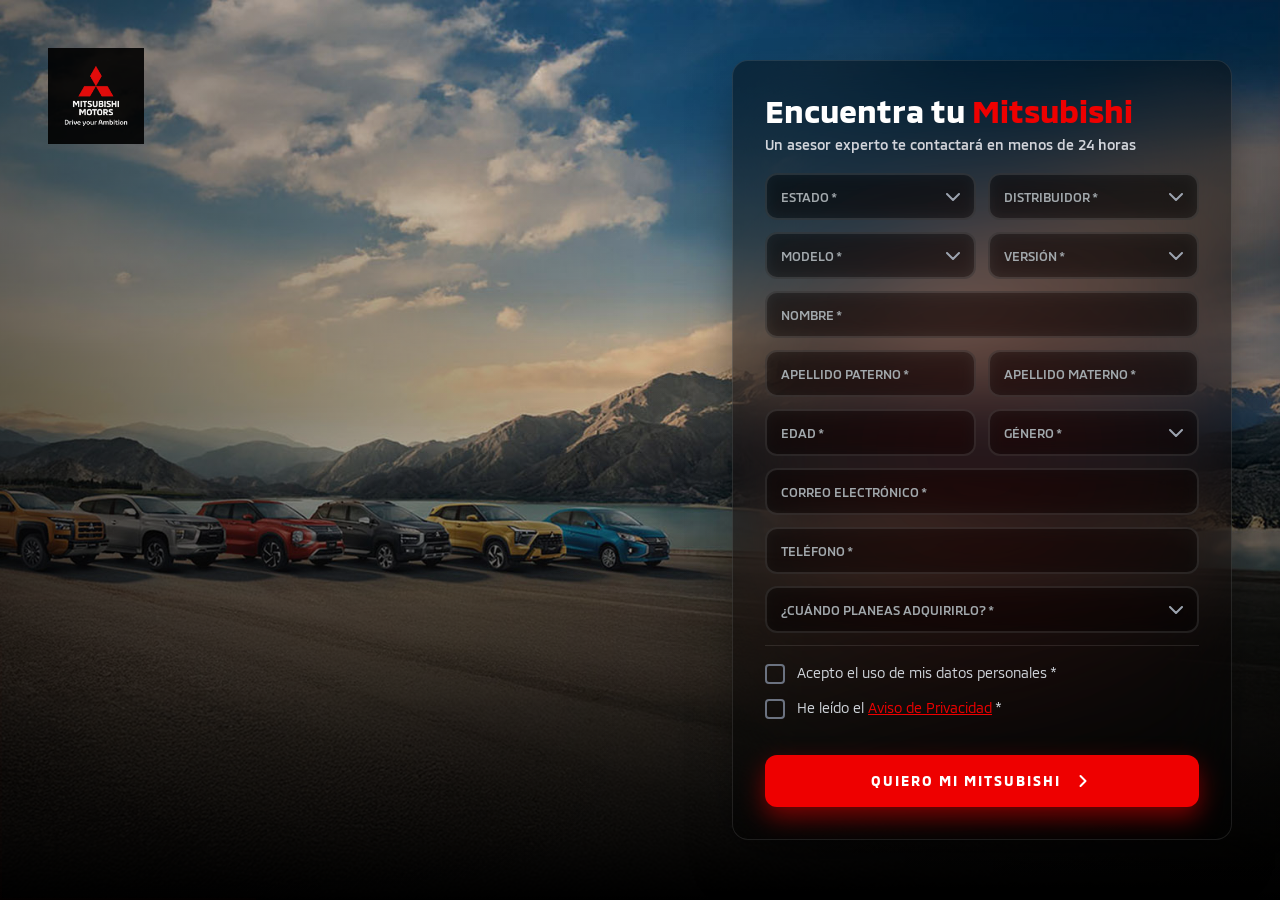
<file: index.html>
<!DOCTYPE html>
<html lang="es">
<head>
    <meta charset="UTF-8">
    <meta name="viewport" content="width=device-width, initial-scale=1.0">
    <title>Mitsubishi Motors - Encuentra tu vehículo</title>
    
    <!-- Favicon -->
    <link rel="icon" type="image/x-icon" href="assets/favicon/favicon.ico">
    <link rel="apple-touch-icon" sizes="180x180" href="assets/favicon/apple-touch-icon.png">
    <link rel="icon" type="image/png" sizes="32x32" href="assets/favicon/favicon-32x32.png">
    <link rel="icon" type="image/png" sizes="16x16" href="assets/favicon/favicon-16x16.png">
    
    <!-- Google Fonts fallback si no carga MMC_OFFICE -->
    <link rel="preconnect" href="https://fonts.googleapis.com">
    <link rel="preconnect" href="https://fonts.gstatic.com" crossorigin>
    <link href="https://fonts.googleapis.com/css2?family=Inter:wght@400;500;600;700&display=swap" rel="stylesheet">
    <link rel="stylesheet" href="css/styles.min.css">
</head>
<body>
    <!-- MOBILE LAYOUT -->
    <div class="mobile-layout">
        <!-- Logo -->
        <div class="logo-container">
            <img src="assets/images/logo-mitsubishi.png" alt="Mitsubishi Motors" class="logo">
        </div>

        <!-- Hero Image Section -->
        <div class="hero-image-mobile">
            <div class="gradient-overlay"></div>
        </div>

        <!-- Form Section -->
        <div class="form-section-mobile">
            <div class="form-container">
                <div class="form-wrapper" id="leadForm">
                    <!-- Form Header -->
                    <div class="form-header">
                        <h2 class="form-title">
                            Encuentra tu <span class="text-red">Mitsubishi</span>
                        </h2>
                        <p class="form-subtitle">
                            Un asesor experto te contactará en menos de 24 horas
                        </p>
                    </div>

                    <!-- Form -->
                    <form id="contactForm" class="contact-form" novalidate>
                        <!-- Location & Dealer Selection (UX: primero ubicación y distribuidor) -->
                        <div class="form-grid">
                            <div class="form-group">
                                <select name="estado" id="estado" class="form-select" required>
                                    <option value=""></option>
                                    <option value="aguascalientes">Aguascalientes</option>
                                    <option value="baja-california">Baja California</option>
                                    <option value="baja-california-sur">Baja California Sur</option>
                                    <option value="campeche">Campeche</option>
                                    <option value="chiapas">Chiapas</option>
                                    <option value="chihuahua">Chihuahua</option>
                                    <option value="coahuila">Coahuila</option>
                                    <option value="colima">Colima</option>
                                    <option value="cdmx">Ciudad de México</option>
                                    <option value="durango">Durango</option>
                                    <option value="guanajuato">Guanajuato</option>
                                    <option value="guerrero">Guerrero</option>
                                    <option value="hidalgo">Hidalgo</option>
                                    <option value="jalisco">Jalisco</option>
                                    <option value="estado-mexico">Estado de México</option>
                                    <option value="michoacan">Michoacán</option>
                                    <option value="morelos">Morelos</option>
                                    <option value="nayarit">Nayarit</option>
                                    <option value="nuevo-leon">Nuevo León</option>
                                    <option value="oaxaca">Oaxaca</option>
                                    <option value="puebla">Puebla</option>
                                    <option value="queretaro">Querétaro</option>
                                    <option value="quintana-roo">Quintana Roo</option>
                                    <option value="san-luis-potosi">San Luis Potosí</option>
                                    <option value="sinaloa">Sinaloa</option>
                                    <option value="sonora">Sonora</option>
                                    <option value="tabasco">Tabasco</option>
                                    <option value="tamaulipas">Tamaulipas</option>
                                    <option value="tlaxcala">Tlaxcala</option>
                                    <option value="veracruz">Veracruz</option>
                                    <option value="yucatan">Yucatán</option>
                                    <option value="zacatecas">Zacatecas</option>
                                </select>
                                <label for="estado" class="floating-label">ESTADO *</label>
                                <div class="select-arrow">
                                    <svg width="14" height="8" viewBox="0 0 14 8" fill="none">
                                        <path d="M1 1L7 7L13 1" stroke="currentColor" stroke-width="2" stroke-linecap="round" stroke-linejoin="round"/>
                                    </svg>
                                </div>
                                <span class="error-message"></span>
                            </div>

                            <div class="form-group">
                                <select name="distribuidor" id="distribuidor" class="form-select" required>
                                    <option value=""></option>
                                    <option value="mitsubishi-polanco">Mitsubishi Polanco</option>
                                    <option value="mitsubishi-interlomas">Mitsubishi Interlomas</option>
                                    <option value="mitsubishi-insurgentes">Mitsubishi Insurgentes</option>
                                    <option value="mitsubishi-satelite">Mitsubishi Satélite</option>
                                    <option value="mitsubishi-perisur">Mitsubishi Perisur</option>
                                    <option value="mitsubishi-santa-fe">Mitsubishi Santa Fe</option>
                                    <option value="mitsubishi-guadalajara">Mitsubishi Guadalajara</option>
                                    <option value="mitsubishi-monterrey">Mitsubishi Monterrey</option>
                                    <option value="mitsubishi-puebla">Mitsubishi Puebla</option>
                                    <option value="mitsubishi-queretaro">Mitsubishi Querétaro</option>
                                    <option value="mitsubishi-cancun">Mitsubishi Cancún</option>
                                    <option value="mitsubishi-tijuana">Mitsubishi Tijuana</option>
                                    <option value="mitsubishi-merida">Mitsubishi Mérida</option>
                                    <option value="mitsubishi-leon">Mitsubishi León</option>
                                    <option value="mitsubishi-toluca">Mitsubishi Toluca</option>
                                    <option value="mitsubishi-cuernavaca">Mitsubishi Cuernavaca</option>
                                    <option value="mitsubishi-veracruz">Mitsubishi Veracruz</option>
                                    <option value="mitsubishi-chihuahua">Mitsubishi Chihuahua</option>
                                </select>
                                <label for="distribuidor" class="floating-label">DISTRIBUIDOR *</label>
                                <div class="select-arrow">
                                    <svg width="14" height="8" viewBox="0 0 14 8" fill="none">
                                        <path d="M1 1L7 7L13 1" stroke="currentColor" stroke-width="2" stroke-linecap="round" stroke-linejoin="round"/>
                                    </svg>
                                </div>
                                <span class="error-message"></span>
                            </div>
                        </div>

                        <!-- Vehicle Selection -->
                        <div class="form-grid">
                            <div class="form-group">
                                <select name="vehiculo" id="vehiculo" class="form-select" required>
                                    <option value=""></option>
                                    <option value="outlander">Outlander</option>
                                    <option value="eclipse-cross">Eclipse Cross</option>
                                    <option value="asx">ASX</option>
                                    <option value="l200">L200</option>
                                    <option value="montero-sport">Montero Sport</option>
                                    <option value="xpander">Xpander</option>
                                </select>
                                <label for="vehiculo" class="floating-label">MODELO *</label>
                                <div class="select-arrow">
                                    <svg width="14" height="8" viewBox="0 0 14 8" fill="none">
                                        <path d="M1 1L7 7L13 1" stroke="currentColor" stroke-width="2" stroke-linecap="round" stroke-linejoin="round"/>
                                    </svg>
                                </div>
                                <span class="error-message"></span>
                            </div>

                            <div class="form-group">
                                <select name="version" id="version" class="form-select" required>
                                    <option value=""></option>
                                    <option value="es">ES</option>
                                    <option value="se">SE</option>
                                    <option value="sel">SEL</option>
                                    <option value="limited">Limited</option>
                                    <option value="gt">GT</option>
                                </select>
                                <label for="version" class="floating-label">VERSIÓN *</label>
                                <div class="select-arrow">
                                    <svg width="14" height="8" viewBox="0 0 14 8" fill="none">
                                        <path d="M1 1L7 7L13 1" stroke="currentColor" stroke-width="2" stroke-linecap="round" stroke-linejoin="round"/>
                                    </svg>
                                </div>
                                <span class="error-message"></span>
                            </div>
                        </div>

                        <!-- Personal Info -->
                        <div class="form-group">
                            <input type="text" name="nombre" id="nombre" class="form-input" required minlength="2">
                            <label for="nombre" class="floating-label">NOMBRE *</label>
                            <span class="error-message"></span>
                        </div>

                        <div class="form-grid">
                            <div class="form-group">
                                <input type="text" name="apellidoPaterno" id="apellidoPaterno" class="form-input" required>
                                <label for="apellidoPaterno" class="floating-label">APELLIDO PATERNO *</label>
                                <span class="error-message"></span>
                            </div>

                            <div class="form-group">
                                <input type="text" name="apellidoMaterno" id="apellidoMaterno" class="form-input" required>
                                <label for="apellidoMaterno" class="floating-label">APELLIDO MATERNO *</label>
                                <span class="error-message"></span>
                            </div>
                        </div>

                        <div class="form-grid">
                            <div class="form-group">
                                <input type="number" name="edad" id="edad" class="form-input" required min="18" max="100">
                                <label for="edad" class="floating-label">EDAD *</label>
                                <span class="error-message"></span>
                            </div>

                            <div class="form-group">
                                <select name="genero" id="genero" class="form-select" required>
                                    <option value=""></option>
                                    <option value="masculino">Masculino</option>
                                    <option value="femenino">Femenino</option>
                                </select>
                                <label for="genero" class="floating-label">GÉNERO *</label>
                                <div class="select-arrow">
                                    <svg width="14" height="8" viewBox="0 0 14 8" fill="none">
                                        <path d="M1 1L7 7L13 1" stroke="currentColor" stroke-width="2" stroke-linecap="round" stroke-linejoin="round"/>
                                    </svg>
                                </div>
                                <span class="error-message"></span>
                            </div>
                        </div>

                        <!-- Contact -->
                        <div class="form-group">
                            <input type="email" name="correo" id="correo" class="form-input" required>
                            <label for="correo" class="floating-label">CORREO ELECTRÓNICO *</label>
                            <span class="error-message"></span>
                        </div>

                        <div class="form-group">
                            <input type="tel" name="celular" id="celular" class="form-input" required pattern="[0-9]{10}" maxlength="10">
                            <label for="celular" class="floating-label">TELÉFONO *</label>
                            <span class="error-message"></span>
                        </div>

                        <div class="form-group">
                            <select name="tiempoCompra" id="tiempoCompra" class="form-select" required>
                                <option value=""></option>
                                <option value="0-3-meses">0-3 meses</option>
                                <option value="3-6-meses">3 a 6 meses</option>
                                <option value="mas-6-meses">Más de 6 meses</option>
                                <option value="sin-interes">Sin interés</option>
                            </select>
                            <label for="tiempoCompra" class="floating-label">¿CUÁNDO PLANEAS ADQUIRIRLO? *</label>
                            <div class="select-arrow">
                                <svg width="14" height="8" viewBox="0 0 14 8" fill="none">
                                    <path d="M1 1L7 7L13 1" stroke="currentColor" stroke-width="2" stroke-linecap="round" stroke-linejoin="round"/>
                                </svg>
                            </div>
                            <span class="error-message"></span>
                        </div>

                        <!-- Privacy Checkboxes -->
                        <div class="privacy-section">
                            <label class="checkbox-label">
                                <input type="checkbox" name="aceptoDatos" id="aceptoDatos" required>
                                <span class="checkbox-custom"></span>
                                <span class="checkbox-text">Acepto el uso de mis datos personales *</span>
                            </label>
                            <span class="error-message" id="errorDatos"></span>

                            <label class="checkbox-label">
                                <input type="checkbox" name="aceptoPrivacidad" id="aceptoPrivacidad" required>
                                <span class="checkbox-custom"></span>
                                <span class="checkbox-text">
                                    He leído el <a href="#" class="privacy-link">Aviso de Privacidad</a> *
                                </span>
                            </label>
                            <span class="error-message" id="errorPrivacidad"></span>
                        </div>

                        <!-- Submit Button -->
                        <button type="submit" class="submit-btn" id="submitBtn">
                            <span class="btn-text">Quiero mi Mitsubishi</span>
                            <svg width="20" height="20" viewBox="0 0 20 20" fill="none" class="btn-arrow">
                                <path d="M7.5 15L12.5 10L7.5 5" stroke="currentColor" stroke-width="2" stroke-linecap="round" stroke-linejoin="round"/>
                            </svg>
                        </button>
                    </form>

                    <!-- Success Message -->
                    <div id="successMessage" class="success-message" style="display: none;">
                        <div class="success-icon">
                            <svg width="40" height="40" viewBox="0 0 40 40" fill="none">
                                <path d="M8 20L16 28L32 12" stroke="#ee0000" stroke-width="3" stroke-linecap="round" stroke-linejoin="round"/>
                            </svg>
                        </div>
                        <h3 class="success-title">¡Listo!</h3>
                        <p class="success-text">Nos pondremos en contacto muy pronto</p>
                    </div>
                </div>

                <!-- Decorative corners -->
                <div class="corner-top-right"></div>
                <div class="corner-bottom-left"></div>
            </div>
        </div>
    </div>

    <!-- DESKTOP LAYOUT -->
    <section class="desktop-layout">
        <!-- Gradient overlay -->
        <div class="gradient-interactive" id="gradientOverlay"></div>

        <!-- Hero Background -->
        <div class="hero-background"></div>

        <!-- Floating particles -->
        <div class="particles-container" id="particlesContainer"></div>

        <!-- Logo Desktop -->
        <div class="logo-container-desktop">
            <img src="assets/images/logo-mitsubishi.png" alt="Mitsubishi Motors" class="logo-desktop">
        </div>

        <!-- Form Desktop -->
        <div class="form-section-desktop">
            <div class="form-container-desktop">
                <div class="form-wrapper" id="leadFormDesktop">
                    <!-- Form Header -->
                    <div class="form-header">
                        <h2 class="form-title">
                            Encuentra tu <span class="text-red">Mitsubishi</span>
                        </h2>
                        <p class="form-subtitle">
                            Un asesor experto te contactará en menos de 24 horas
                        </p>
                    </div>

                    <form class="contact-form desktop-form" novalidate>
                        <!-- Location & Dealer Selection -->
                        <div class="form-grid">
                            <div class="form-group">
                                <select name="estado" class="form-select" required>
                                    <option value=""></option>
                                    <option value="aguascalientes">Aguascalientes</option>
                                    <option value="baja-california">Baja California</option>
                                    <option value="baja-california-sur">Baja California Sur</option>
                                    <option value="campeche">Campeche</option>
                                    <option value="chiapas">Chiapas</option>
                                    <option value="chihuahua">Chihuahua</option>
                                    <option value="coahuila">Coahuila</option>
                                    <option value="colima">Colima</option>
                                    <option value="cdmx">Ciudad de México</option>
                                    <option value="durango">Durango</option>
                                    <option value="guanajuato">Guanajuato</option>
                                    <option value="guerrero">Guerrero</option>
                                    <option value="hidalgo">Hidalgo</option>
                                    <option value="jalisco">Jalisco</option>
                                    <option value="estado-mexico">Estado de México</option>
                                    <option value="michoacan">Michoacán</option>
                                    <option value="morelos">Morelos</option>
                                    <option value="nayarit">Nayarit</option>
                                    <option value="nuevo-leon">Nuevo León</option>
                                    <option value="oaxaca">Oaxaca</option>
                                    <option value="puebla">Puebla</option>
                                    <option value="queretaro">Querétaro</option>
                                    <option value="quintana-roo">Quintana Roo</option>
                                    <option value="san-luis-potosi">San Luis Potosí</option>
                                    <option value="sinaloa">Sinaloa</option>
                                    <option value="sonora">Sonora</option>
                                    <option value="tabasco">Tabasco</option>
                                    <option value="tamaulipas">Tamaulipas</option>
                                    <option value="tlaxcala">Tlaxcala</option>
                                    <option value="veracruz">Veracruz</option>
                                    <option value="yucatan">Yucatán</option>
                                    <option value="zacatecas">Zacatecas</option>
                                </select>
                                <label class="floating-label">ESTADO *</label>
                                <div class="select-arrow">
                                    <svg width="14" height="8" viewBox="0 0 14 8" fill="none">
                                        <path d="M1 1L7 7L13 1" stroke="currentColor" stroke-width="2" stroke-linecap="round" stroke-linejoin="round"/>
                                    </svg>
                                </div>
                                <span class="error-message"></span>
                            </div>

                            <div class="form-group">
                                <select name="distribuidor" class="form-select" required>
                                    <option value=""></option>
                                    <option value="mitsubishi-polanco">Mitsubishi Polanco</option>
                                    <option value="mitsubishi-interlomas">Mitsubishi Interlomas</option>
                                    <option value="mitsubishi-insurgentes">Mitsubishi Insurgentes</option>
                                    <option value="mitsubishi-satelite">Mitsubishi Satélite</option>
                                    <option value="mitsubishi-perisur">Mitsubishi Perisur</option>
                                    <option value="mitsubishi-santa-fe">Mitsubishi Santa Fe</option>
                                    <option value="mitsubishi-guadalajara">Mitsubishi Guadalajara</option>
                                    <option value="mitsubishi-monterrey">Mitsubishi Monterrey</option>
                                    <option value="mitsubishi-puebla">Mitsubishi Puebla</option>
                                    <option value="mitsubishi-queretaro">Mitsubishi Querétaro</option>
                                    <option value="mitsubishi-cancun">Mitsubishi Cancún</option>
                                    <option value="mitsubishi-tijuana">Mitsubishi Tijuana</option>
                                    <option value="mitsubishi-merida">Mitsubishi Mérida</option>
                                    <option value="mitsubishi-leon">Mitsubishi León</option>
                                    <option value="mitsubishi-toluca">Mitsubishi Toluca</option>
                                    <option value="mitsubishi-cuernavaca">Mitsubishi Cuernavaca</option>
                                    <option value="mitsubishi-veracruz">Mitsubishi Veracruz</option>
                                    <option value="mitsubishi-chihuahua">Mitsubishi Chihuahua</option>
                                </select>
                                <label class="floating-label">DISTRIBUIDOR *</label>
                                <div class="select-arrow">
                                    <svg width="14" height="8" viewBox="0 0 14 8" fill="none">
                                        <path d="M1 1L7 7L13 1" stroke="currentColor" stroke-width="2" stroke-linecap="round" stroke-linejoin="round"/>
                                    </svg>
                                </div>
                                <span class="error-message"></span>
                            </div>
                        </div>

                        <!-- Vehicle Selection -->
                        <div class="form-grid">
                            <div class="form-group">
                                <select name="vehiculo" class="form-select" required>
                                    <option value=""></option>
                                    <option value="outlander">Outlander</option>
                                    <option value="eclipse-cross">Eclipse Cross</option>
                                    <option value="asx">ASX</option>
                                    <option value="l200">L200</option>
                                    <option value="montero-sport">Montero Sport</option>
                                    <option value="xpander">Xpander</option>
                                </select>
                                <label class="floating-label">MODELO *</label>
                                <div class="select-arrow">
                                    <svg width="14" height="8" viewBox="0 0 14 8" fill="none">
                                        <path d="M1 1L7 7L13 1" stroke="currentColor" stroke-width="2" stroke-linecap="round" stroke-linejoin="round"/>
                                    </svg>
                                </div>
                                <span class="error-message"></span>
                            </div>

                            <div class="form-group">
                                <select name="version" class="form-select" required>
                                    <option value=""></option>
                                    <option value="es">ES</option>
                                    <option value="se">SE</option>
                                    <option value="sel">SEL</option>
                                    <option value="limited">Limited</option>
                                    <option value="gt">GT</option>
                                </select>
                                <label class="floating-label">VERSIÓN *</label>
                                <div class="select-arrow">
                                    <svg width="14" height="8" viewBox="0 0 14 8" fill="none">
                                        <path d="M1 1L7 7L13 1" stroke="currentColor" stroke-width="2" stroke-linecap="round" stroke-linejoin="round"/>
                                    </svg>
                                </div>
                                <span class="error-message"></span>
                            </div>
                        </div>

                        <!-- Personal Info -->
                        <div class="form-group">
                            <input type="text" name="nombre" class="form-input" required minlength="2">
                            <label class="floating-label">NOMBRE *</label>
                            <span class="error-message"></span>
                        </div>

                        <div class="form-grid">
                            <div class="form-group">
                                <input type="text" name="apellidoPaterno" class="form-input" required>
                                <label class="floating-label">APELLIDO PATERNO *</label>
                                <span class="error-message"></span>
                            </div>

                            <div class="form-group">
                                <input type="text" name="apellidoMaterno" class="form-input" required>
                                <label class="floating-label">APELLIDO MATERNO *</label>
                                <span class="error-message"></span>
                            </div>
                        </div>

                        <div class="form-grid">
                            <div class="form-group">
                                <input type="number" name="edad" class="form-input" required min="18" max="100">
                                <label class="floating-label">EDAD *</label>
                                <span class="error-message"></span>
                            </div>

                            <div class="form-group">
                                <select name="genero" class="form-select" required>
                                    <option value=""></option>
                                    <option value="masculino">Masculino</option>
                                    <option value="femenino">Femenino</option>
                                </select>
                                <label class="floating-label">GÉNERO *</label>
                                <div class="select-arrow">
                                    <svg width="14" height="8" viewBox="0 0 14 8" fill="none">
                                        <path d="M1 1L7 7L13 1" stroke="currentColor" stroke-width="2" stroke-linecap="round" stroke-linejoin="round"/>
                                    </svg>
                                </div>
                                <span class="error-message"></span>
                            </div>
                        </div>

                        <!-- Contact -->
                        <div class="form-group">
                            <input type="email" name="correo" class="form-input" required>
                            <label class="floating-label">CORREO ELECTRÓNICO *</label>
                            <span class="error-message"></span>
                        </div>

                        <div class="form-group">
                            <input type="tel" name="celular" class="form-input" required pattern="[0-9]{10}" maxlength="10">
                            <label class="floating-label">TELÉFONO *</label>
                            <span class="error-message"></span>
                        </div>

                        <div class="form-group">
                            <select name="tiempoCompra" class="form-select" required>
                                <option value=""></option>
                                <option value="0-3-meses">0-3 meses</option>
                                <option value="3-6-meses">3 a 6 meses</option>
                                <option value="mas-6-meses">Más de 6 meses</option>
                                <option value="sin-interes">Sin interés</option>
                            </select>
                            <label class="floating-label">¿CUÁNDO PLANEAS ADQUIRIRLO? *</label>
                            <div class="select-arrow">
                                <svg width="14" height="8" viewBox="0 0 14 8" fill="none">
                                    <path d="M1 1L7 7L13 1" stroke="currentColor" stroke-width="2" stroke-linecap="round" stroke-linejoin="round"/>
                                </svg>
                            </div>
                            <span class="error-message"></span>
                        </div>

                        <!-- Privacy Checkboxes -->
                        <div class="privacy-section">
                            <label class="checkbox-label">
                                <input type="checkbox" name="aceptoDatos" required>
                                <span class="checkbox-custom"></span>
                                <span class="checkbox-text">Acepto el uso de mis datos personales *</span>
                            </label>
                            <span class="error-message"></span>

                            <label class="checkbox-label">
                                <input type="checkbox" name="aceptoPrivacidad" required>
                                <span class="checkbox-custom"></span>
                                <span class="checkbox-text">
                                    He leído el <a href="#" class="privacy-link">Aviso de Privacidad</a> *
                                </span>
                            </label>
                            <span class="error-message"></span>
                        </div>

                        <!-- Submit Button -->
                        <button type="submit" class="submit-btn">
                            <span class="btn-text">Quiero mi Mitsubishi</span>
                            <svg width="20" height="20" viewBox="0 0 20 20" fill="none" class="btn-arrow">
                                <path d="M7.5 15L12.5 10L7.5 5" stroke="currentColor" stroke-width="2" stroke-linecap="round" stroke-linejoin="round"/>
                            </svg>
                        </button>
                    </form>

                    <!-- Success Message -->
                    <div class="success-message" style="display: none;">
                        <div class="success-icon">
                            <svg width="40" height="40" viewBox="0 0 40 40" fill="none">
                                <path d="M8 20L16 28L32 12" stroke="#ee0000" stroke-width="3" stroke-linecap="round" stroke-linejoin="round"/>
                            </svg>
                        </div>
                        <h3 class="success-title">¡Listo!</h3>
                        <p class="success-text">Nos pondremos en contacto muy pronto</p>
                    </div>
                </div>

                <!-- Decorative corners -->
                <div class="corner-top-right"></div>
                <div class="corner-bottom-left"></div>
            </div>
        </div>

        <!-- Decorative corner elements -->
        <div class="decorative-corner top-right"></div>
        <div class="decorative-corner bottom-left"></div>
    </section>

    <!-- Modal Aviso de Privacidad -->
    <div class="modal-overlay" id="privacyModal">
        <div class="modal-content">
            <!-- Header Sticky con Título y Botón Cerrar -->
            <div class="modal-header">
                <h2 class="modal-title" style="margin-bottom: 0;">Aviso de Privacidad</h2>
                <button class="modal-close" id="closeModal" aria-label="Cerrar modal">
                    <svg width="14" height="14" viewBox="0 0 14 14" fill="none" xmlns="http://www.w3.org/2000/svg">
                        <path d="M1 1L13 13M13 1L1 13" stroke="currentColor" stroke-width="2" stroke-linecap="round"/>
                    </svg>
                </button>
            </div>
            
            <!-- Body con Scroll -->
            <div class="modal-body" style="padding: 32px; max-height: calc(90vh - 90px); overflow-y: auto;">
                <h3>1. Identidad y Domicilio de Los Responsables</h3>
                <p>
                    La <strong>ASOCIACIÓN MEXICANA DE DISTRIBUIDORES MITSUBISHI, A.C.</strong> (con RFC AMD0404226K6) y los Distribuidores Autorizados (en lo sucesivo, en conjunto "Los Responsables"), reconocen la importancia del tratamiento legítimo, controlado e informado de sus datos personales.
                </p>
                <p>
                    En cumplimiento con la Ley Federal de Protección de Datos Personales en Posesión de los Particulares (LFPDPPP), se pone a su disposición el presente Aviso de Privacidad Integral:
                </p>
                <ul>
                    <li><strong>Domicilio de la ASOCIACIÓN MEXICANA DE DISTRIBUIDORES MITSUBISHI, A.C</strong> (en adelante, la "ASOCIACIÓN") Para Fines de Notificación: Av. Presidente Masaryk 67, Col. Chapultepec Morales, 11570, Miguel Hidalgo, Ciudad de México.</li>
                    <li><strong>Domicilio de Los Distribuidores (Corresponsables):</strong> El domicilio de la agencia que reciba su solicitud de contacto (lead) será considerado como domicilio de notificación, y puede consultarse en la sección "Contacto" del sitio web del Distribuidor correspondiente.</li>
                </ul>

                <h3>2. Datos Personales Recabados</h3>
                <p>
                    Los Responsables recabarán las siguientes categorías de datos personales, principalmente a través de formularios en el sitio web:
                </p>
                <ul>
                    <li><strong>Datos de Identificación y Contacto:</strong> Nombre completo, domicilio, teléfono fijo, teléfono móvil (incluyendo número de WhatsApp) y correo electrónico.</li>
                    <li><strong>Datos de Intereses:</strong> Modelo de vehículo, tipo de cotización solicitada (compra, arrendamiento, prueba de manejo), y vehículo actual (en caso de tomarlo a cuenta).</li>
                    <li><strong>Datos Tecnológicos (Cookies):</strong> Dirección IP, tipo de navegador, tiempo de navegación y datos de seguimiento obtenidos a través de Cookies y Web Beacons.</li>
                </ul>

                <h3>3. Finalidades del Tratamiento</h3>
                <p>
                    Los datos personales serán tratados para las siguientes finalidades:
                </p>
                <p><strong>A. Finalidades Primarias (Necesarias para el Servicio):</strong></p>
                <ol>
                    <li><strong>Contacto Directo:</strong> Utilizar sus datos de contacto (incluyendo WhatsApp) para responder a su solicitud de información, cotización de un vehículo o agendar una prueba de manejo.</li>
                    <li><strong>Gestión de Leads:</strong> Transferir sus datos al Distribuidor Autorizado más cercano a su domicilio o de su elección para que inicie y dé seguimiento al proceso de venta y/o cotización.</li>
                    <li><strong>Seguridad y Fraude:</strong> Utilizar sus datos para prevenir o detectar actos de fraude, phishing o actividades ilegales que puedan poner en riesgo su patrimonio o el de Los Responsables.</li>
                </ol>
                <p><strong>B. Finalidades Secundarias (No necesarias para el Servicio):</strong></p>
                <ol>
                    <li><strong>Marketing y Publicidad:</strong> Enviar publicidad, promociones, ofertas de vehículos y servicios a través de correo electrónico y/o WhatsApp.</li>
                    <li><strong>Encuestas y Calidad:</strong> Realizar encuestas de satisfacción, estudios de mercado y medir la calidad del servicio.</li>
                </ol>

                <h3>4. Negativa al Tratamiento para Finalidades Secundarias</h3>
                <p>
                    Usted podrá manifestar su negativa para el tratamiento de sus datos personales respecto a las Finalidades Secundarias enviando un correo a la dirección de Derechos ARCO especificada en la Sección 7.
                </p>

                <h3>5. Fundamento Legal</h3>
                <p>
                    El tratamiento de sus datos personales se fundamenta en los artículos 15, 16 y 37 de la LFPDPPP, y demás legislación aplicable.
                </p>

                <h3>6. Transferencias de Datos Personales</h3>
                <p>
                    Sus datos personales podrán ser transferidos a las siguientes empresas sin necesidad de obtener su consentimiento, en virtud de lo dispuesto en el artículo 37 de la LFPDPPP.
                </p>
                
                <table class="privacy-table">
                    <thead>
                        <tr>
                            <th>Receptor de los Datos</th>
                            <th>Finalidad de la Transferencia</th>
                        </tr>
                    </thead>
                    <tbody>
                        <tr>
                            <td><strong>Distribuidores Autorizados</strong></td>
                            <td>Para la gestión directa de su solicitud de cotización y venta (Finalidad Primaria).</td>
                        </tr>
                        <tr>
                            <td><strong>Proveedores Clave</strong><br>(Milestone, Seekop, SugarCRM)</td>
                            <td>Para el mantenimiento, soporte y gestión de la relación comercial a través de sistemas <strong>CRM</strong> y plataformas de seguimiento de <em>leads</em>.</td>
                        </tr>
                        <tr>
                            <td><strong>Autoridades</strong></td>
                            <td>Cuando la transferencia sea obligatoria en cumplimiento de una orden judicial o requerimiento de autoridad competente.</td>
                        </tr>
                    </tbody>
                </table>

                <h3>7. Derechos ARCO y Revocación del Consentimiento</h3>
                <p>
                    Usted tiene derecho a <strong>Acceder</strong> a sus datos, <strong>Rectificarlos</strong> si son inexactos o incompletos, <strong>Cancelarlos</strong> cuando considere que no son necesarios para alguna finalidad, u <strong>Oponerse</strong> al tratamiento para fines específicos (Derechos ARCO).
                </p>
                <p>
                    Para ejercer sus Derechos ARCO o revocar su consentimiento, deberá enviar una solicitud por escrito a nuestro Departamento de Datos Personales:
                </p>
                <ul>
                    <li><strong>Área a Cargo:</strong> Marketing</li>
                    <li><strong>Correo Electrónico:</strong> <a href="mailto:bit@amdim.com.mx" style="color: #ee0000;">bit@amdim.com.mx</a></li>
                </ul>
                <p>
                    Su solicitud será atendida conforme a los plazos y procedimientos establecidos por la LFPDPPP.
                </p>

                <h3>8. Uso de Cookies, Web Beacons y Otras Tecnologías</h3>
                <p>
                    Los sitios web de Los Responsables utilizan tecnologías de rastreo, incluyendo Cookies, Web Beacons y Plataformas de Analítica, para recabar datos tecnológicos (IP, tiempo de navegación, intereses).
                </p>
                <p>
                    Estas herramientas son operadas por terceros como Plataforma de Milestone, Seekop, Meta y Google Analytics, y se utilizan para:
                </p>
                <ul>
                    <li>Medir la efectividad de las campañas publicitarias.</li>
                    <li>Mejorar la experiencia del usuario y personalizar el contenido.</li>
                    <li>Cumplir con las Finalidades Secundarias (Marketing).</li>
                </ul>
                <p>
                    Usted puede deshabilitar el uso de Cookies a través de las configuraciones de su navegador.
                </p>

                <h3>9. Modificaciones al Aviso de Privacidad</h3>
                <p>
                    Los Responsables se reservan el derecho de efectuar, en cualquier momento, modificaciones o actualizaciones al presente Aviso de Privacidad para atender novedades legislativas o requerimientos internos. Dichas modificaciones estarán disponibles al público a través de la siguiente dirección: <a href="mailto:informacionamdim@amdim.com.mx" style="color: #ee0000;">informacionamdim@amdim.com.mx</a>
                </p>

                <p style="margin-top: 32px; font-size: 12px; color: #9ca3af;">
                    Última actualización: Febrero 2026
                </p>
            </div>
        </div>
    </div>

    <script src="js/script.min.js"></script>
</body>
</html>
</file>
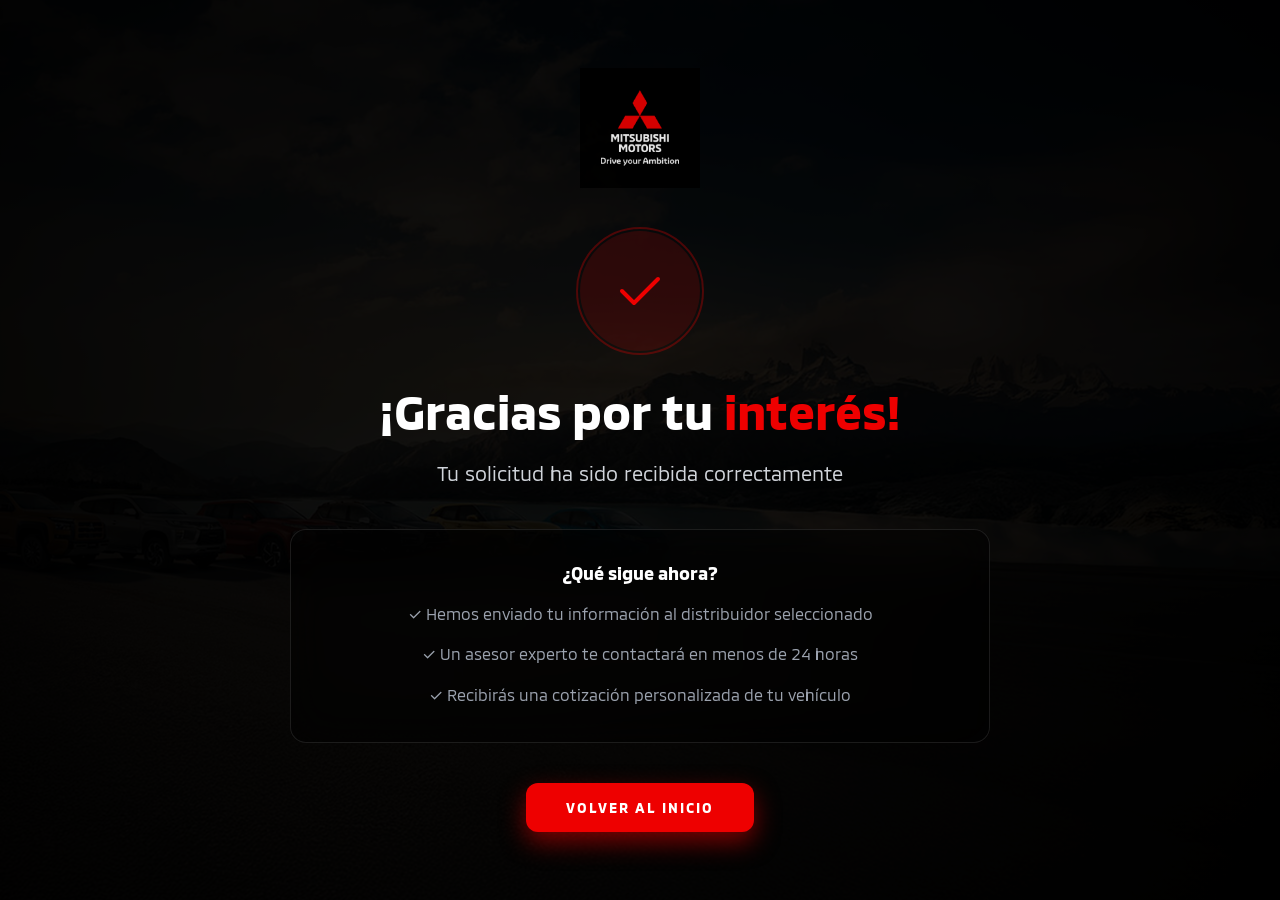
<file: thank-you.html>
<!DOCTYPE html>
<html lang="es">
<head>
    <meta charset="UTF-8">
    <meta name="viewport" content="width=device-width, initial-scale=1.0">
    <title>¡Gracias! - Mitsubishi Motors</title>
    
    <!-- Favicon -->
    <link rel="icon" type="image/x-icon" href="assets/favicon/favicon.ico">
    <link rel="apple-touch-icon" sizes="180x180" href="assets/favicon/apple-touch-icon.png">
    <link rel="icon" type="image/png" sizes="32x32" href="assets/favicon/favicon-32x32.png">
    <link rel="icon" type="image/png" sizes="16x16" href="assets/favicon/favicon-16x16.png">
    
    <!-- Google Fonts fallback -->
    <link rel="preconnect" href="https://fonts.googleapis.com">
    <link rel="preconnect" href="https://fonts.gstatic.com" crossorigin>
    <link href="https://fonts.googleapis.com/css2?family=Inter:wght@400;500;600;700&display=swap" rel="stylesheet">
    <link rel="stylesheet" href="css/styles.min.css">
    <style>
        /* Thank You Page Specific Styles */
        .thank-you-container {
            min-height: 100vh;
            display: flex;
            align-items: center;
            justify-content: center;
            background: #000;
            position: relative;
            overflow: hidden;
            padding: 20px;
        }

        .thank-you-background {
            position: absolute;
            inset: 0;
            background-image: url('assets/images/hero-image.jpg');
            background-size: cover;
            background-position: center;
            opacity: 0.3;
        }

        .thank-you-background::before {
            content: '';
            position: absolute;
            inset: 0;
            background: radial-gradient(circle at center, rgba(0,0,0,0.7) 0%, rgba(0,0,0,0.95) 100%);
        }

        .thank-you-content {
            position: relative;
            z-index: 10;
            text-align: center;
            max-width: 700px;
            width: 100%;
            animation: fadeInUp 0.8s ease-out;
        }

        .thank-you-logo {
            width: 120px;
            height: auto;
            margin: 0 auto 40px;
            opacity: 0.9;
        }

        .thank-you-icon {
            width: 120px;
            height: 120px;
            margin: 0 auto 32px;
            border-radius: 50%;
            background: rgba(238,0,0,0.15);
            display: flex;
            align-items: center;
            justify-content: center;
            animation: scaleIn 0.6s ease-out 0.3s both;
            position: relative;
        }

        .thank-you-icon::before {
            content: '';
            position: absolute;
            inset: -4px;
            border: 2px solid rgba(238,0,0,0.3);
            border-radius: 50%;
            animation: pulse 2s infinite;
        }

        .thank-you-title {
            font-size: 48px;
            font-weight: bold;
            color: #fff;
            margin-bottom: 16px;
            font-family: 'MMC_OFFICE', 'Inter', sans-serif;
            line-height: 1.2;
        }

        .thank-you-title .text-red {
            color: #ee0000;
        }

        .thank-you-subtitle {
            font-size: 20px;
            color: #d1d5db;
            margin-bottom: 40px;
            font-family: 'MMC_OFFICE', 'Inter', sans-serif;
            line-height: 1.6;
        }

        .thank-you-info {
            background: rgba(0,0,0,0.5);
            backdrop-filter: blur(20px);
            border: 1px solid rgba(255,255,255,0.1);
            border-radius: 16px;
            padding: 32px;
            margin-bottom: 40px;
        }

        .thank-you-info h3 {
            font-size: 18px;
            color: #fff;
            margin-bottom: 16px;
            font-family: 'MMC_OFFICE', 'Inter', sans-serif;
        }

        .thank-you-info p {
            font-size: 16px;
            color: #9ca3af;
            line-height: 1.8;
            margin-bottom: 12px;
            font-family: 'MMC_OFFICE', 'Inter', sans-serif;
        }

        .thank-you-info p:last-child {
            margin-bottom: 0;
        }

        .thank-you-cta {
            display: inline-block;
            padding: 16px 40px;
            background-color: #ee0000;
            color: #fff;
            font-weight: bold;
            font-size: 14px; /* Cambiado de 16px a 14px */
            font-family: 'MMC_OFFICE', 'Inter', sans-serif;
            text-transform: uppercase;
            letter-spacing: 2px;
            border: none;
            border-radius: 12px;
            cursor: pointer;
            text-decoration: none;
            transition: all 0.3s ease;
            box-shadow: 0 10px 25px rgba(238,0,0,0.5);
        }

        .thank-you-cta:hover {
            transform: scale(1.05);
            box-shadow: 0 15px 35px rgba(238,0,0,0.6);
        }

        @media (max-width: 767px) {
            .thank-you-title {
                font-size: 24px; /* Ajustado de 32px a 24px */
            }

            .thank-you-subtitle {
                font-size: 16px; /* Ajustado de 16px (ya estaba bien) */
            }

            .thank-you-info {
                padding: 24px;
                text-align: left; /* Alineado a la izquierda en mobile */
            }
            
            .thank-you-info h3 {
                font-size: 16px; /* Reducido de 18px a 16px en mobile */
            }
            
            .thank-you-info p {
                font-size: 14px; /* Reducido de 16px a 14px en mobile */
            }

            .thank-you-logo {
                width: 64px; /* Reducido de 80px a 64px */
                margin-bottom: 24px;
            }

            .thank-you-icon {
                width: 64px; /* Reducido de 80px a 64px */
                height: 64px;
                margin-bottom: 20px; /* Reducido el margen también */
            }
            
            .thank-you-icon svg {
                width: 32px; /* SVG proporcional al contenedor (64px / 2) */
                height: 32px;
            }
        }

        @keyframes pulse {
            0%, 100% {
                opacity: 1;
                transform: scale(1);
            }
            50% {
                opacity: 0.5;
                transform: scale(1.1);
            }
        }
    </style>
</head>
<body>
    <div class="thank-you-container">
        <!-- Background -->
        <div class="thank-you-background"></div>

        <!-- Content -->
        <div class="thank-you-content">
            <!-- Logo -->
            <img src="assets/images/logo-mitsubishi.png" alt="Mitsubishi Motors" class="thank-you-logo">

            <!-- Success Icon -->
            <div class="thank-you-icon">
                <svg width="60" height="60" viewBox="0 0 60 60" fill="none">
                    <path d="M12 30L24 42L48 18" stroke="#ee0000" stroke-width="4" stroke-linecap="round" stroke-linejoin="round"/>
                </svg>
            </div>

            <!-- Title -->
            <h1 class="thank-you-title">
                ¡Gracias por tu <span class="text-red">interés!</span>
            </h1>

            <!-- Subtitle -->
            <p class="thank-you-subtitle">
                Tu solicitud ha sido recibida correctamente
            </p>

            <!-- Info Box -->
            <div class="thank-you-info">
                <h3>¿Qué sigue ahora?</h3>
                <p>
                    ✓ Hemos enviado tu información al distribuidor seleccionado
                </p>
                <p>
                    ✓ Un asesor experto te contactará en menos de 24 horas
                </p>
                <p>
                    ✓ Recibirás una cotización personalizada de tu vehículo
                </p>
            </div>

            <!-- CTA Button -->
            <a href="index.html" class="thank-you-cta">
                Volver al inicio
            </a>
        </div>

        <!-- Particles (reuse from main page) -->
        <div class="particles-container" id="particlesContainer"></div>
    </div>

    <script>
        // Particles effect
        function initParticles() {
            const container = document.getElementById('particlesContainer');
            if (!container) return;

            for (let i = 0; i < 15; i++) {
                const particle = document.createElement('div');
                particle.className = 'particle';
                particle.style.left = Math.random() * 100 + '%';
                particle.style.top = Math.random() * 100 + '%';
                particle.style.animationDelay = Math.random() * 5 + 's';
                particle.style.animationDuration = (3 + Math.random() * 4) + 's';
                container.appendChild(particle);
            }
        }

        window.addEventListener('load', function() {
            initParticles();
        });
    </script>
</body>
</html>
</file>
<file: css/styles.min.css>
@font-face {
    font-family: 'MMC_OFFICE';
    src: url(../fonts/MMC_OFFICE-Regular.woff2) format('woff2'), url(../fonts/MMC_OFFICE-Regular.woff) format('woff');
    font-weight: 400;
    font-style: normal;
    font-display: swap
}

@font-face {
    font-family: 'MMC_OFFICE';
    src: url(../fonts/MMC_OFFICE-Medium.woff2) format('woff2'), url(../fonts/MMC_OFFICE-Medium.woff) format('woff');
    font-weight: 500;
    font-style: normal;
    font-display: swap
}

@font-face {
    font-family: 'MMC_OFFICE';
    src: url(../fonts/MMC_OFFICE-Bold.woff2) format('woff2'), url(../fonts/MMC_OFFICE-Bold.woff) format('woff');
    font-weight: 700;
    font-style: normal;
    font-display: swap
}

* {
    margin: 0;
    padding: 0;
    box-sizing: border-box
}

body {
    font-family: 'MMC_OFFICE', -apple-system, BlinkMacSystemFont, 'Segoe UI', 'Inter', sans-serif;
    background-color: #000;
    color: #fff;
    overflow-x: hidden
}

@media (max-width:1023px) {
    .desktop-layout {
        display: none !important
    }
}

@media (min-width:1024px) {
    .mobile-layout {
        display: none !important
    }
}

.mobile-layout {
    min-height: 100vh;
    display: flex;
    flex-direction: column;
    background-color: #000
}

.logo-container {
    position: absolute;
    top: 16px;
    left: 16px;
    z-index: 40;
    animation: fadeInLeft 1s ease-out .3s both
}

.logo {
    width: 60px;
    height: 60px;
    object-fit: contain;
    opacity: .9
}

.hero-image-mobile {
    position: relative;
    width: 100%;
    height: 50vh;
    background-image: url(../assets/images/hero-image-mob.jpg);
    background-size: cover;
    background-position: center;
    overflow: hidden;
    animation: fadeIn 1s ease-out
}

.gradient-overlay {
    position: absolute;
    inset: 0;
    background: linear-gradient(to top, #000 0, rgb(0 0 0 / .3) 100%)
}

.form-section-mobile {
    flex: 1;
    background-color: #000;
    padding: 32px 16px;
    overflow-y: hidden;
    -webkit-overflow-scrolling: touch
}

.form-section-mobile.has-errors {
    overflow-y: auto
}

.form-section-mobile::-webkit-scrollbar {
    width: 6px
}

.form-section-mobile::-webkit-scrollbar-track {
    background: rgb(255 255 255 / .05);
    border-radius: 10px
}

.form-section-mobile::-webkit-scrollbar-thumb {
    background: rgb(238 0 0 / .5);
    border-radius: 10px;
    transition: background .3s
}

.form-section-mobile::-webkit-scrollbar-thumb:hover {
    background: rgb(238 0 0 / .8)
}

.form-container {
    width: 100%;
    max-width: 520px;
    margin: 0 auto;
    position: relative;
    animation: fadeInUp .8s ease-out .4s both
}

.desktop-layout {
    position: relative;
    width: 100%;
    height: 100vh;
    overflow: hidden
}

.gradient-interactive {
    position: absolute;
    inset: 0;
    z-index: 10;
    pointer-events: none
}

.hero-background {
    position: absolute;
    inset: 0;
    background-image: url(../assets/images/hero-image.jpg);
    background-size: cover;
    background-position: center;
    animation: zoomIn 1.5s ease-out
}

.hero-background::before {
    content: '';
    position: absolute;
    inset: 0;
    background: linear-gradient(to top, #000 0, rgb(0 0 0 / .2) 50%, transparent 100%)
}

.hero-background::after {
    content: '';
    position: absolute;
    inset: 0;
    background: linear-gradient(to right, rgb(0 0 0 / .5) 0, transparent 50%, rgb(0 0 0 / .3) 100%)
}

.logo-container-desktop {
    position: absolute;
    top: 48px;
    left: 48px;
    z-index: 40;
    animation: fadeInLeft 1s ease-out .3s both
}

.logo-desktop {
    width: 96px;
    height: 96px;
    object-fit: contain;
    opacity: .9;
    transition: opacity .3s
}

.logo-desktop:hover {
    opacity: 1
}

.form-section-desktop {
    position: relative;
    z-index: 30;
    height: 100%;
    display: flex;
    align-items: center;
    justify-content: flex-end
}

.form-container-desktop {
    width: 100%;
    max-width: 1920px;
    margin: 0 auto;
    padding: 0 48px;
    display: flex;
    justify-content: flex-end
}

.form-container-desktop .form-wrapper {
    width: 500px;
    position: relative;
    animation: fadeInRight 1s ease-out .6s both;
    max-height: 90vh;
    overflow-y: auto;
    -webkit-overflow-scrolling: touch
}

.form-container-desktop .form-wrapper.has-errors {
    overflow-y: auto
}

.form-container-desktop .form-wrapper::-webkit-scrollbar {
    width: 8px
}

.form-container-desktop .form-wrapper::-webkit-scrollbar-track {
    background: rgb(255 255 255 / .05);
    border-radius: 10px;
    margin: 16px 0
}

.form-container-desktop .form-wrapper::-webkit-scrollbar-thumb {
    background: rgb(238 0 0 / .5);
    border-radius: 10px;
    transition: background .3s
}

.form-container-desktop .form-wrapper::-webkit-scrollbar-thumb:hover {
    background: rgb(238 0 0 / .8)
}

.form-container-desktop .form-wrapper::before {
    content: '';
    position: absolute;
    inset: -16px;
    background: radial-gradient(circle, rgb(238 0 0 / .2) 0, transparent 70%);
    overflow-y: auto !important;
    filter: blur(48px);
    border-radius: 24px
}

.decorative-corner {
    position: absolute;
    width: 256px;
    height: 256px;
    pointer-events: none;
    z-index: 20;
    overflow: hidden
}

.decorative-corner.top-right {
    top: 0;
    right: 0;
    border-right: 2px solid rgb(238 0 0 / .1);
    border-top: 2px solid rgb(238 0 0 / .1);
    animation: fadeInTopRight 1.5s ease-out 1s both
}

.decorative-corner.bottom-left {
    bottom: 0;
    left: 0;
    border-left: 2px solid rgb(238 0 0 / .1);
    border-bottom: 2px solid rgb(238 0 0 / .1);
    animation: fadeInBottomLeft 1.5s ease-out 1.2s both
}

.form-wrapper {
    position: relative;
    background: rgb(0 0 0 / .4);
    backdrop-filter: blur(40px);
    border: 1px solid rgb(255 255 255 / .1);
    border-radius: 16px;
    padding: 32px;
    box-shadow: 0 25px 50px -12px rgb(0 0 0 / .5);
    overflow: hidden
}

@media (max-width:767px) {
    .form-wrapper {
        padding: 16px
    }
}

.form-wrapper::before {
    content: '';
    position: absolute;
    inset: 0;
    background: linear-gradient(135deg, rgb(238 0 0 / .1) 0, transparent 50%);
    opacity: .5;
    pointer-events: none
}

.form-wrapper::after {
    content: '';
    position: absolute;
    inset: 0;
    background: linear-gradient(90deg, transparent 0, rgb(255 255 255 / .05) 50%, transparent 100%);
    transform: translateX(-100%);
    animation: shine 8s infinite;
    pointer-events: none
}

.form-header {
    margin-bottom: 20px
}

@media (max-width:1023px) {
    .form-header {
        margin-bottom: 24px
    }
}

.form-title {
    font-size: 32px;
    font-weight: 700;
    color: #fff;
    margin-bottom: 8px;
    line-height: 1.1;
    font-family: 'MMC_OFFICE', sans-serif
}

@media (max-width:767px) {
    .form-title {
        font-size: 24px;
        margin-bottom: 8px
    }
}

.text-red {
    color: #e00
}

.form-subtitle {
    font-size: 14px;
    font-weight: 500;
    color: #d1d5db;
    font-family: 'MMC_OFFICE', sans-serif
}

@media (max-width:767px) {
    .form-subtitle {
        font-size: 14px
    }
}

.contact-form {
    display: flex;
    flex-direction: column;
    gap: 12px
}

.contact-form::-webkit-scrollbar {
    width: 6px
}

.contact-form::-webkit-scrollbar-track {
    background: rgb(255 255 255 / .05);
    border-radius: 10px
}

.contact-form::-webkit-scrollbar-thumb {
    background: rgb(238 0 0 / .5);
    border-radius: 10px
}

.contact-form::-webkit-scrollbar-thumb:hover {
    background: rgb(238 0 0 / .7)
}

.form-grid {
    display: grid;
    grid-template-columns: 1fr;
    gap: 12px
}

@media (min-width:768px) {
    .form-grid {
        grid-template-columns: 1fr 1fr
    }
}

.form-group {
    position: relative;
    width: 100%
}

.form-input,
.form-select {
    width: 100%;
    padding: 20px 16px 6px 16px;
    background: rgb(0 0 0 / .3);
    backdrop-filter: blur(8px);
    border: 2px solid rgb(255 255 255 / .1);
    border-radius: 12px;
    color: #fff;
    font-size: 14px;
    font-family: 'MMC_OFFICE', sans-serif;
    font-weight: 400;
    outline: none;
    transition: all .3s ease
}

.form-input::placeholder {
    color: #fff0
}

.form-select {
    appearance: none;
    cursor: pointer;
    padding-right: 40px
}

.form-input:hover,
.form-select:hover {
    border-color: rgb(255 255 255 / .2)
}

.form-input:focus,
.form-select:focus {
    border-color: #e00;
    box-shadow: 0 0 20px rgb(238 0 0 / .3)
}

.form-input.error,
.form-select.error {
    border-color: #e00
}

.floating-label {
    position: absolute;
    left: 16px;
    top: 50%;
    transform: translateY(-50%);
    color: #A3A9AD;
    font-size: 13px;
    font-weight: 500;
    font-family: 'MMC_OFFICE', sans-serif;
    pointer-events: none;
    transition: all .2s ease-out;
    text-transform: uppercase
}

.form-group.focused .floating-label,
.form-group.has-value .floating-label {
    top: 8px;
    transform: translateY(0);
    font-size: 10px;
    color: #A3A9AD;
    text-transform: none
}

.form-input.error+.floating-label,
.form-select.error+.floating-label {
    color: #e00
}

.select-arrow {
    position: absolute;
    right: 16px;
    top: 50%;
    transform: translateY(-50%);
    pointer-events: none;
    color: #9ca3af;
    transition: all .3s
}

.form-select:focus~.select-arrow {
    transform: translateY(-50%) rotate(180deg);
    color: #e00
}

.select-arrow svg {
    display: block
}

.error-message {
    display: none;
    color: #e00;
    font-size: 12px;
    margin-top: 8px;
    padding-left: 4px
}

.error-message.show {
    display: block
}

.privacy-section {
    padding-top: 16px;
    border-top: 1px solid rgb(255 255 255 / .1);
    display: flex;
    flex-direction: column;
    gap: 12px
}

.checkbox-label {
    display: flex;
    align-items: flex-start;
    gap: 12px;
    cursor: pointer;
    position: relative
}

.checkbox-label input[type="checkbox"] {
    position: absolute;
    opacity: 0;
    cursor: pointer
}

.checkbox-custom {
    width: 20px;
    height: 20px;
    border: 2px solid #6b7280;
    border-radius: 4px;
    background: #fff0;
    flex-shrink: 0;
    margin-top: 2px;
    position: relative;
    transition: all .3s
}

.checkbox-label input[type="checkbox"]:checked+.checkbox-custom {
    background-color: #e00;
    border-color: #e00
}

.checkbox-label input[type="checkbox"]:checked+.checkbox-custom::after {
    content: '';
    position: absolute;
    left: 5px;
    top: 1px;
    width: 6px;
    height: 10px;
    border: solid #fff;
    border-width: 0 2px 2px 0;
    transform: rotate(45deg)
}

.checkbox-text {
    color: #d1d5db;
    font-size: 14px;
    line-height: 1.6;
    font-family: 'MMC_OFFICE', sans-serif;
    font-weight: 400
}

.checkbox-label.error .checkbox-text {
    color: #e00
}

.privacy-link {
    color: #e00;
    text-decoration: underline;
    transition: color .3s
}

.privacy-link:hover {
    color: #fff
}

.submit-btn {
    width: 100%;
    margin-top: 24px;
    padding: 16px 24px;
    background-color: #e00;
    color: #fff;
    font-weight: 700;
    font-size: 14px;
    font-family: 'MMC_OFFICE', sans-serif;
    text-transform: uppercase;
    letter-spacing: 2px;
    border: none;
    border-radius: 12px;
    cursor: pointer;
    display: flex;
    align-items: center;
    justify-content: center;
    gap: 12px;
    box-shadow: 0 10px 25px rgb(238 0 0 / .5);
    transition: all .3s ease;
    position: relative;
    overflow: hidden
}

.submit-btn:hover {
    transform: scale(1.02);
    box-shadow: 0 15px 35px rgb(238 0 0 / .6)
}

.submit-btn:active {
    transform: scale(.98)
}

.submit-btn:disabled {
    background-color: #374151;
    color: #9ca3af;
    cursor: not-allowed;
    box-shadow: none
}

.submit-btn:disabled:hover {
    transform: none
}

.btn-text {
    position: relative;
    z-index: 1
}

.btn-arrow {
    position: relative;
    z-index: 1;
    transition: transform .3s
}

.submit-btn:hover .btn-arrow {
    transform: translateX(4px)
}

.submit-btn::before {
    content: '';
    position: absolute;
    inset: 0;
    background: linear-gradient(90deg, transparent 0, rgb(255 255 255 / .2) 50%, transparent 100%);
    transform: translateX(-100%);
    transition: transform .6s
}

.submit-btn:hover::before {
    transform: translateX(100%)
}

.spinner {
    width: 20px;
    height: 20px;
    border: 2px solid #9ca3af;
    border-top-color: #fff0;
    border-radius: 50%;
    animation: spin 1s linear infinite
}

.success-message {
    padding: 48px 0;
    text-align: center;
    animation: fadeInScale .5s ease-out
}

.success-icon {
    width: 80px;
    height: 80px;
    margin: 0 auto 24px;
    border-radius: 50%;
    background: rgb(238 0 0 / .2);
    display: flex;
    align-items: center;
    justify-content: center;
    animation: scaleIn .5s ease-out .2s both
}

.success-title {
    font-size: 24px;
    font-weight: 700;
    color: #fff;
    margin-bottom: 8px
}

.success-text {
    font-size: 14px;
    color: #9ca3af
}

.corner-top-right {
    position: absolute;
    top: -12px;
    right: -12px;
    width: 24px;
    height: 24px;
    border-top: 2px solid rgb(238 0 0 / .5);
    border-right: 2px solid rgb(238 0 0 / .5)
}

.corner-bottom-left {
    position: absolute;
    bottom: -12px;
    left: -12px;
    width: 24px;
    height: 24px;
    border-bottom: 2px solid rgb(238 0 0 / .5);
    border-left: 2px solid rgb(238 0 0 / .5)
}

@keyframes fadeIn {
    from {
        opacity: 0
    }

    to {
        opacity: 1
    }
}

@keyframes fadeInLeft {
    from {
        opacity: 0;
        transform: translateX(-50px)
    }

    to {
        opacity: 1;
        transform: translateX(0)
    }
}

@keyframes fadeInRight {
    from {
        opacity: 0;
        transform: translateX(100px)
    }

    to {
        opacity: 1;
        transform: translateX(0)
    }
}

@keyframes fadeInUp {
    from {
        opacity: 0;
        transform: translateY(30px)
    }

    to {
        opacity: 1;
        transform: translateY(0)
    }
}

@keyframes fadeInScale {
    from {
        opacity: 0;
        transform: scale(.8)
    }

    to {
        opacity: 1;
        transform: scale(1)
    }
}

@keyframes scaleIn {
    from {
        transform: scale(0)
    }

    to {
        transform: scale(1)
    }
}

@keyframes zoomIn {
    from {
        transform: scale(1.2)
    }

    to {
        transform: scale(1)
    }
}

@keyframes fadeInTopRight {
    from {
        opacity: 0;
        transform: translate(100px, -100px)
    }

    to {
        opacity: .1;
        transform: translate(0, 0)
    }
}

@keyframes fadeInBottomLeft {
    from {
        opacity: 0;
        transform: translate(-100px, 100px)
    }

    to {
        opacity: .1;
        transform: translate(0, 0)
    }
}

@keyframes shine {

    0%,
    100% {
        transform: translateX(-100%)
    }

    50% {
        transform: translateX(200%)
    }
}

@keyframes floatParticle {
    0% {
        transform: translateY(0);
        opacity: 0
    }

    10% {
        opacity: 1
    }

    90% {
        opacity: 1
    }

    100% {
        transform: translateY(-100px);
        opacity: 0
    }
}

@keyframes spin {
    to {
        transform: rotate(360deg)
    }
}

.modal-overlay {
    display: none;
    position: fixed;
    inset: 0;
    background: rgb(0 0 0 / .9);
    backdrop-filter: blur(8px);
    z-index: 9999;
    padding: 20px;
    overflow-y: auto;
    animation: fadeIn .3s ease-out
}

.modal-overlay.active {
    display: flex;
    align-items: center;
    justify-content: center
}

.modal-content {
    position: relative;
    background: rgb(0 0 0 / .95);
    border: 1px solid rgb(255 255 255 / .2);
    border-radius: 16px;
    padding: 0;
    max-width: 800px;
    width: 100%;
    max-height: 90vh;
    overflow: hidden;
    animation: slideUp .4s ease-out
}

.modal-header {
    position: sticky;
    top: 0;
    background: rgb(0 0 0 / .98);
    backdrop-filter: blur(10px);
    padding: 24px 32px;
    border-bottom: 1px solid rgb(255 255 255 / .1);
    display: flex;
    align-items: center;
    justify-content: space-between;
    z-index: 10
}

@media (max-width:767px) {
    .modal-header {
        padding: 20px
    }
}

.modal-close {
    width: 32px;
    height: 32px;
    background: #fff0;
    border: 2px solid rgb(255 255 255 / .3);
    border-radius: 50%;
    cursor: pointer;
    display: flex;
    align-items: center;
    justify-content: center;
    transition: all .3s;
    flex-shrink: 0;
    margin-left: 16px;
    color: rgb(255 255 255 / .7)
}

.modal-close:hover {
    background: rgb(238 0 0 / .2);
    border-color: #e00;
    color: #e00;
    transform: rotate(90deg)
}

.modal-close:active {
    transform: rotate(90deg) scale(.95)
}

.modal-close::before,
.modal-close::after {
    display: none
}

.modal-title {
    font-size: 28px;
    font-weight: 700;
    color: #fff;
    margin-bottom: 24px;
    font-family: 'MMC_OFFICE', sans-serif;
    clear: both
}

@media (max-width:767px) {
    .modal-title {
        font-size: 24px;
        padding-right: 0
    }
}

.modal-body {
    color: #d1d5db;
    font-size: 14px;
    line-height: 1.8;
    font-family: 'MMC_OFFICE', sans-serif;
    font-weight: 400
}

.modal-body h3 {
    color: #fff;
    font-size: 18px;
    margin-top: 24px;
    margin-bottom: 12px;
    font-weight: 700
}

.modal-body p {
    margin-bottom: 16px
}

.modal-body ul,
.modal-body ol {
    margin-bottom: 16px;
    padding-left: 24px
}

.modal-body ul li,
.modal-body ol li {
    margin-bottom: 8px
}

.modal-body a {
    color: #e00;
    text-decoration: underline;
    transition: color .3s
}

.modal-body a:hover {
    color: #fff
}

.privacy-table {
    width: 100%;
    border-collapse: collapse;
    margin: 20px 0;
    background: rgb(255 255 255 / .03);
    border-radius: 8px;
    overflow: hidden
}

.privacy-table thead {
    background: rgb(238 0 0 / .2)
}

.privacy-table th {
    padding: 12px 16px;
    text-align: left;
    color: #fff;
    font-weight: 700;
    font-size: 13px;
    border-bottom: 2px solid rgb(238 0 0 / .4)
}

.privacy-table td {
    padding: 12px 16px;
    border-bottom: 1px solid rgb(255 255 255 / .1);
    color: #d1d5db;
    font-size: 13px;
    line-height: 1.6
}

.privacy-table tbody tr:last-child td {
    border-bottom: none
}

.privacy-table tbody tr:hover {
    background: rgb(255 255 255 / .05)
}

@media (max-width:767px) {
    .privacy-table {
        font-size: 12px
    }

    .privacy-table th,
    .privacy-table td {
        padding: 10px 12px
    }
}

@keyframes slideUp {
    from {
        opacity: 0;
        transform: translateY(30px)
    }

    to {
        opacity: 1;
        transform: translateY(0)
    }
}
</file>
